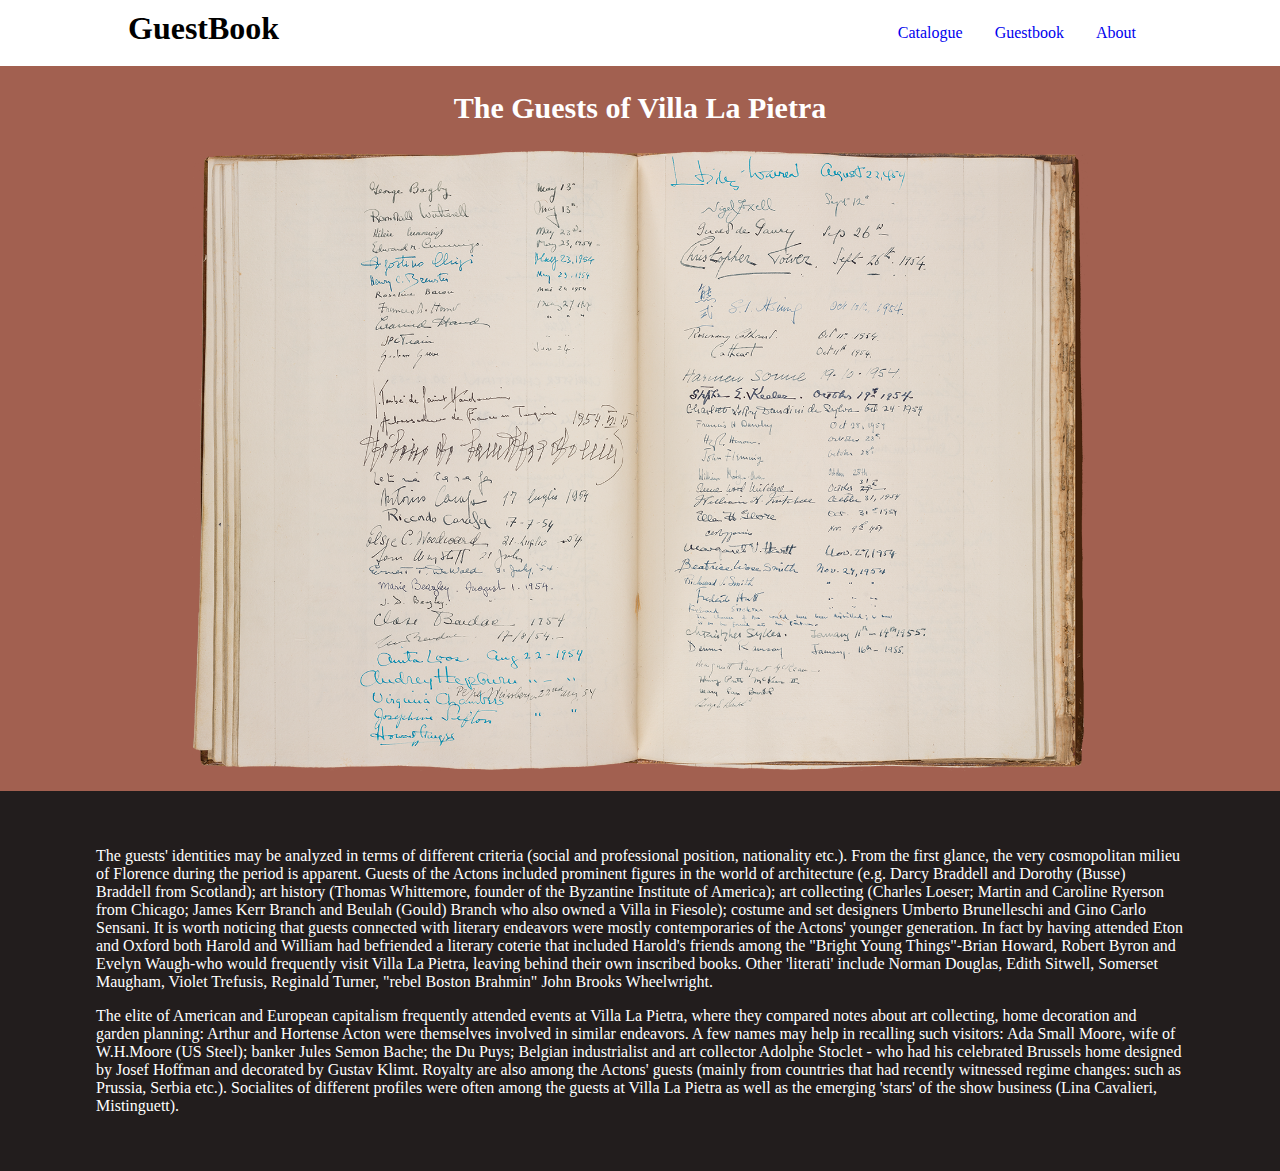
<file: blowup/index.html>
<!DOCTYPE html5>
<html lang="en">
  <head>
    <title>blowup.js Demo</title>
    <meta charset="utf-8" />
    <meta name="author" content="Paul Krishnamurthy" />

    <script src="https://ajax.googleapis.com/ajax/libs/jquery/2.1.4/jquery.min.js"></script>
    <script type="text/javascript" src="lib/blowup.min.js"></script>
    <script type="text/javascript" src="demo/scripts/index.js"></script>
    <script type="text/javascript" src="demo/scripts/prism.js"></script>

    <style>
      header {
        background-color: #FFFFFF;
        top:0px;
      }
      #menu{
        width:80%;
        padding:10px;
        margin:auto;
      }
      body{
        background-color: #A26050;
        margin:0;
      }


      .signature_box{
        background-color:rgba(34.05810445547104, 29.23320695757866, 29.23320695757866, 0.8500000238418579);
  	    width:32%;
  	    min-height: 20%;
  		  border-top-left-radius:10px;
  		  border-top-right-radius:10px;
  		  border-bottom-left-radius:10px;
  		  border-bottom-right-radius:10px;
        position:absolute;
        z-index:5;
        color:white;
        text-align: center;
        padding: 1%;
      }

      .signature_info{
        font-size: 0.8em;
        margin: auto;
        color:rgba(255, 255, 255, 1);
  	    text-align:center;
        padding:5%;
  	    letter-spacing:0;
      }

      .signature_box img {
        width: 60%;
      }

      .signature_box a {
        color: #fff;
      }
      .relationship_box{
        background-color:rgba(34.05810445547104, 29.23320695757866, 29.23320695757866, 0.8500000238418579);
        width:15%;
        min-height: 15%;
        border-top-left-radius:10px;
        border-top-right-radius:10px;
        border-bottom-left-radius:10px;
        border-bottom-right-radius:10px;
        position:absolute;
        z-index:5;
        color:white;
        text-align: center;
        padding: 2%;


      }
      .relationship_info{
        font-size: 1em;
        margin: auto;
        color:rgba(255, 255, 255, 1);
        text-align:center;
        padding:5%;
        letter-spacing:0;
      }



      #bury{
        top:20px;
      }
      #container_top{
        display:block;
        margin:auto;
        position:relative;
        padding:25px;
      }
      #container_top h1 {
        font-size: 30px;
        color:white;
        text-align:center;
        margin:auto;
        align-content:center;
      }

      #container_bottom{
        background-color: #221D1D;
        margin:0;
      }

      #intro_text{
        color:white;
        width:85%;
        margin:auto;
        padding:40px;
      }

      .signature_box h3 {
        font-size: 1.5em;
        margin-bottom: 5px;
      }


      #book_pages{
        background-color: #4B4F54;
      }

      #container_book {
        position: relative;
        width: 70%;
        margin: auto;
        padding-bottom:20px;
      }

      #book_background {
        width: 100%;
        z-index: 0;
      }

      #book_signatures {
        position: absolute;
        top: 0px;
        left: 0px;
        z-index: 4;
      }

      .hidden {
        display: none;
      }

      a:focus {
        background-color: yellow;
      }

      #signature_hand {
        left: -18%;
        bottom: 15%;
      }
      #signature_woodward {
        left: -18%;
        bottom: 15%;
      }
      #signature_dewald {
        left: -18%;
        bottom: 5%;
      }
      #signature_loos {
        left: -18%;
        bottom: 5%;
      }
      #signature_hepburn {
        left: -18%;
        bottom: 5%;
      }
      #signature_sefton {
        left: -18%;
        bottom: 1%;
      }
      #signature_hughes {
        left: -18%;
        bottom: 5%;
      }

      #signature_foxell {
        right: -18%;
        top: 0px;
      }
      #signature_honour {
        right: -18%;
        top: 10%;
      }
      #signature_fleming {
        right: -18%;
        top: 10%;
      }

      #signature_owen {
        right: -18%;
        top: 10%;
      }

      #signature_mitchell {
        right: -18%;
        top: 10%;
      }
      #signature_hmitchell {
        right: -18%;
        top: -5%;
      }

      #signature_mckean {
        right: -18%;
        top: 0%;
      }

      #signature_bury {
        left: -18%;
        top: 0px;
      }
      #bury_and_foxell{
        right:10px;
        top:0px
      }
      #foxell_and_bury{
        left:-10px;
        top:0px
      }


  /* CSS */
  .btn {
    appearance: none;
    background-color: transparent;
    border: 1px solid #FFFFFF;
    border-radius: 30px;
    box-sizing: border-box;
    color: #FFFFFF;
    cursor: pointer;
    display: inline-block;


    font-size: 0.9em;

    line-height: normal;

    margin:5px;
    outline: none;
    padding-top: 5px;
    padding-bottom: 5px;
    padding-left:10px;
    padding-right:10px;
    margin-bottom: 1px;
    text-align: center;
    text-decoration: none;
    transition: all 300ms cubic-bezier(.23, 1, 0.32, 1);
    user-select: none;
    -webkit-user-select: none;


    will-change: transform;
    z-index:5;
  }

  .btn:disabled {

  }

  .btn:hover {
    color: #221D1D;
    background-color: #FFFFFF;
    box-shadow: rgba(0, 0, 0, 0.25) 0 8px 15px;
    transform: translateY(-2px);
  }

  .btn:active {
    box-shadow: none;
    transform: translateY(0);
  }

  ul {
    list-style-type: none;
     margin: 0;
     padding: 0;
     overflow: hidden;

  }
  li {
      float: right;
  }
  li a {
      display: block;

      text-align: center;
      padding: 14px 16px;
      text-decoration: none;
  }

  button:focus {
    outline: 2px solid blue;
  }

    </style>



  <title>VLP GUESTBOOK</title>
  </head>

  <body>
    <header>
      <div id="menu">
      <h1 style="float:left;padding:0px;margin:0px;">
        GuestBook
      </h1>

      <nav id="site_navigation">
        <ul>
          <li><a href="#about" tabindex="3">About</a></li>
          <li><a href="#guestbook" tabindex="2">Guestbook</a></li>
          <li><a href="#catalogue" tabindex="1">Catalogue</a></li>
        </ul>
      </nav>
    </div>
  </header>

    <div id="container_top">
      <h1>The Guests of Villa La Pietra</h1>
    </div>

    <div id="container_book">
      <img id="book_background" class="demo-img" src="book.png" alt="guestbook //tobeedited">
      <svg id="book_signatures" viewBox="0 0 1558 1080" style="position:absolute;" class="hidden">
        <defs>
          <style>
            .cls-1 {
              opacity: 0.1;
            }
            .cls-1:hover {
              fill: #ff0;
              opacity: .25;
            }
          </style>
        </defs>
        <g id="signatures" >
          <!-- top of page 1 -->
          <a id="hand" href="#" tabindex="4"
             aria-label="Click here to access signature information about Leonard Hand"
             aria-controls="signature_hand"
             aria-expanded="false">
            <rect id="hand" class="cls-1" x="278" y="283" width="412" height="36"/>
          </a>

          <a id="woodward" href="#" tabindex="5"
             aria-label="Click here to access signature information about Elsie C. Woodward"
             aria-controls="signature_woodward"
             aria-expanded="false">
            <rect class="cls-1" x="278" y="655" width="412" height="38"/>
          </a>

          <a id="dewald" href="#" tabindex="6"
             aria-label="Click here to access signature information about Ernest T. DeWald"
             aria-controls="signature_dewald"
             aria-expanded="false">
            <rect id="dewald" class="cls-1" x="278" y="716" width="412" height="28"/>
          </a>

          <a id="loos" href="#" tabindex="7"
             aria-label="Click here to access signature information about Anita Loos"
             aria-controls="signature_loos"
             aria-expanded="false">
            <rect id="loos" class="cls-1" x="278" y="864" width="412" height="28"/>
          </a>

          <a id="hepburn" href="#" tabindex="8"
             aria-label="Click here to access signature information about Audrey Hepburn"
             aria-controls="signature_hepburn"
             aria-expanded="false">
            <rect class="cls-1" x="278" y="892" width="412" height="43"/>
          </a>

          <a id="sefton" href="#" tabindex="9"
             aria-label="Click here to access signature information about Josephine Sefton"
             aria-controls="signature_sefton"
             aria-expanded="false">
            <rect class="cls-1" x="278" y="970" width="412" height="31"/>
          </a>

          <a id="hughes" href="#" tabindex="10"
             aria-label="Click here to access signature information about Howard Hughes"
             aria-controls="signature_hughes"
             aria-expanded="false">
            <rect class="cls-1" x="278" y="1001" width="412" height="31"/>
          </a>



          <!-- top of page 2 -->
          <a id="foxell" href="#" tabindex="11"
             aria-label="Click here to access signature information about Nigel Foxell"
             aria-controls="signature_foxell"
             aria-expanded="false">
            <rect class="cls-1" x="877" y="66" width="363" height="56"/>
          </a>


          <a id="honour" href="#" tabindex="12"
             aria-label="Click here to access signature information about Hugh Honour"
             aria-controls="signature_honour"
             aria-expanded="false">
            <rect class="cls-1" x="877" y="486" width="363" height="29"/>
          </a>

          <a id="fleming" href="#" tabindex="13"
            aria-label="Click here to access signature information about John Fleming"
            aria-controls="signature_fleming"
            aria-expanded="false">
            <rect class="cls-1" x="877" y="515" width="363" height="29"/>
          </a>

          <a id="owen" href="#" tabindex="14"
            aria-label="Click here to access signature information about William Mostyn-Owen"

            aria-controls="signature_owen"
            aria-expanded="false">
            <rect class="cls-1" x="877" y="544" width="363" height="29"/>
          </a>

          <a id="mitchell" href="#" tabindex="15"
            aria-label="Click here to access signature information about Anne Wood Mitchell"
            aria-controls="signature_mitchell"
            aria-expanded="false">
            <rect class="cls-1" x="877" y="573" width="363" height="29"/>
          </a>

          <a id="hmitchell" href="#" tabindex="16"
            aria-label="Click here to access signature information about William H. Mitchell"
            aria-controls="signature_hmitchell"
            aria-expanded="false">
            <rect class="cls-1" x="877" y="602" width="363" height="22"/>
          </a>

          <a id="mckean" href="#" tabindex="17"
            aria-label="Click here to access signature information about Margarett Sargent McKean"
            aria-controls="signature_mckean"
            aria-expanded="false">
            <rect class="cls-1" x="877" y="913" width="363" height="22"/>
          </a>


        </g>
      </svg>












    </div>



    <div id="container_bottom">
    <div id="intro_text">
    <p>The guests' identities may be analyzed in terms of different criteria (social and professional position, nationality etc.). From the first glance, the very cosmopolitan milieu of Florence during the period is apparent. Guests of the Actons included prominent figures in the world of architecture (e.g. Darcy Braddell and Dorothy (Busse) Braddell from Scotland); art history (Thomas Whittemore, founder of the Byzantine Institute of America); art collecting (Charles Loeser; Martin and Caroline Ryerson from Chicago; James Kerr Branch and Beulah (Gould) Branch who also owned a Villa in Fiesole); costume and set designers Umberto Brunelleschi and Gino Carlo Sensani. It is worth noticing that guests connected with literary endeavors were mostly contemporaries of the Actons' younger generation. In fact by having attended Eton and Oxford both Harold and William had befriended a literary coterie that included Harold's friends among the "Bright Young Things"-Brian Howard, Robert Byron and Evelyn Waugh-who would frequently visit Villa La Pietra, leaving behind their own inscribed books. Other 'literati' include Norman Douglas, Edith Sitwell, Somerset Maugham, Violet Trefusis, Reginald Turner, "rebel Boston Brahmin" John Brooks Wheelwright.
    </p><p>
    The elite of American and European capitalism frequently attended events at Villa La Pietra, where they compared notes about art collecting, home decoration and garden planning: Arthur and Hortense Acton were themselves involved in similar endeavors. A few names may help in recalling such visitors: Ada Small Moore, wife of W.H.Moore (US Steel); banker Jules Semon Bache; the Du Puys; Belgian industrialist and art collector Adolphe Stoclet - who had his celebrated Brussels home designed by Josef Hoffman and decorated by Gustav Klimt. Royalty are also among the Actons' guests (mainly from countries that had recently witnessed regime changes: such as Prussia, Serbia etc.). Socialites of different profiles were often among the guests at Villa La Pietra as well as the emerging 'stars' of the show business (Lina Cavalieri, Mistinguett).
    </p>
    </div>

    </div>


  </body>
</html>
</file>
